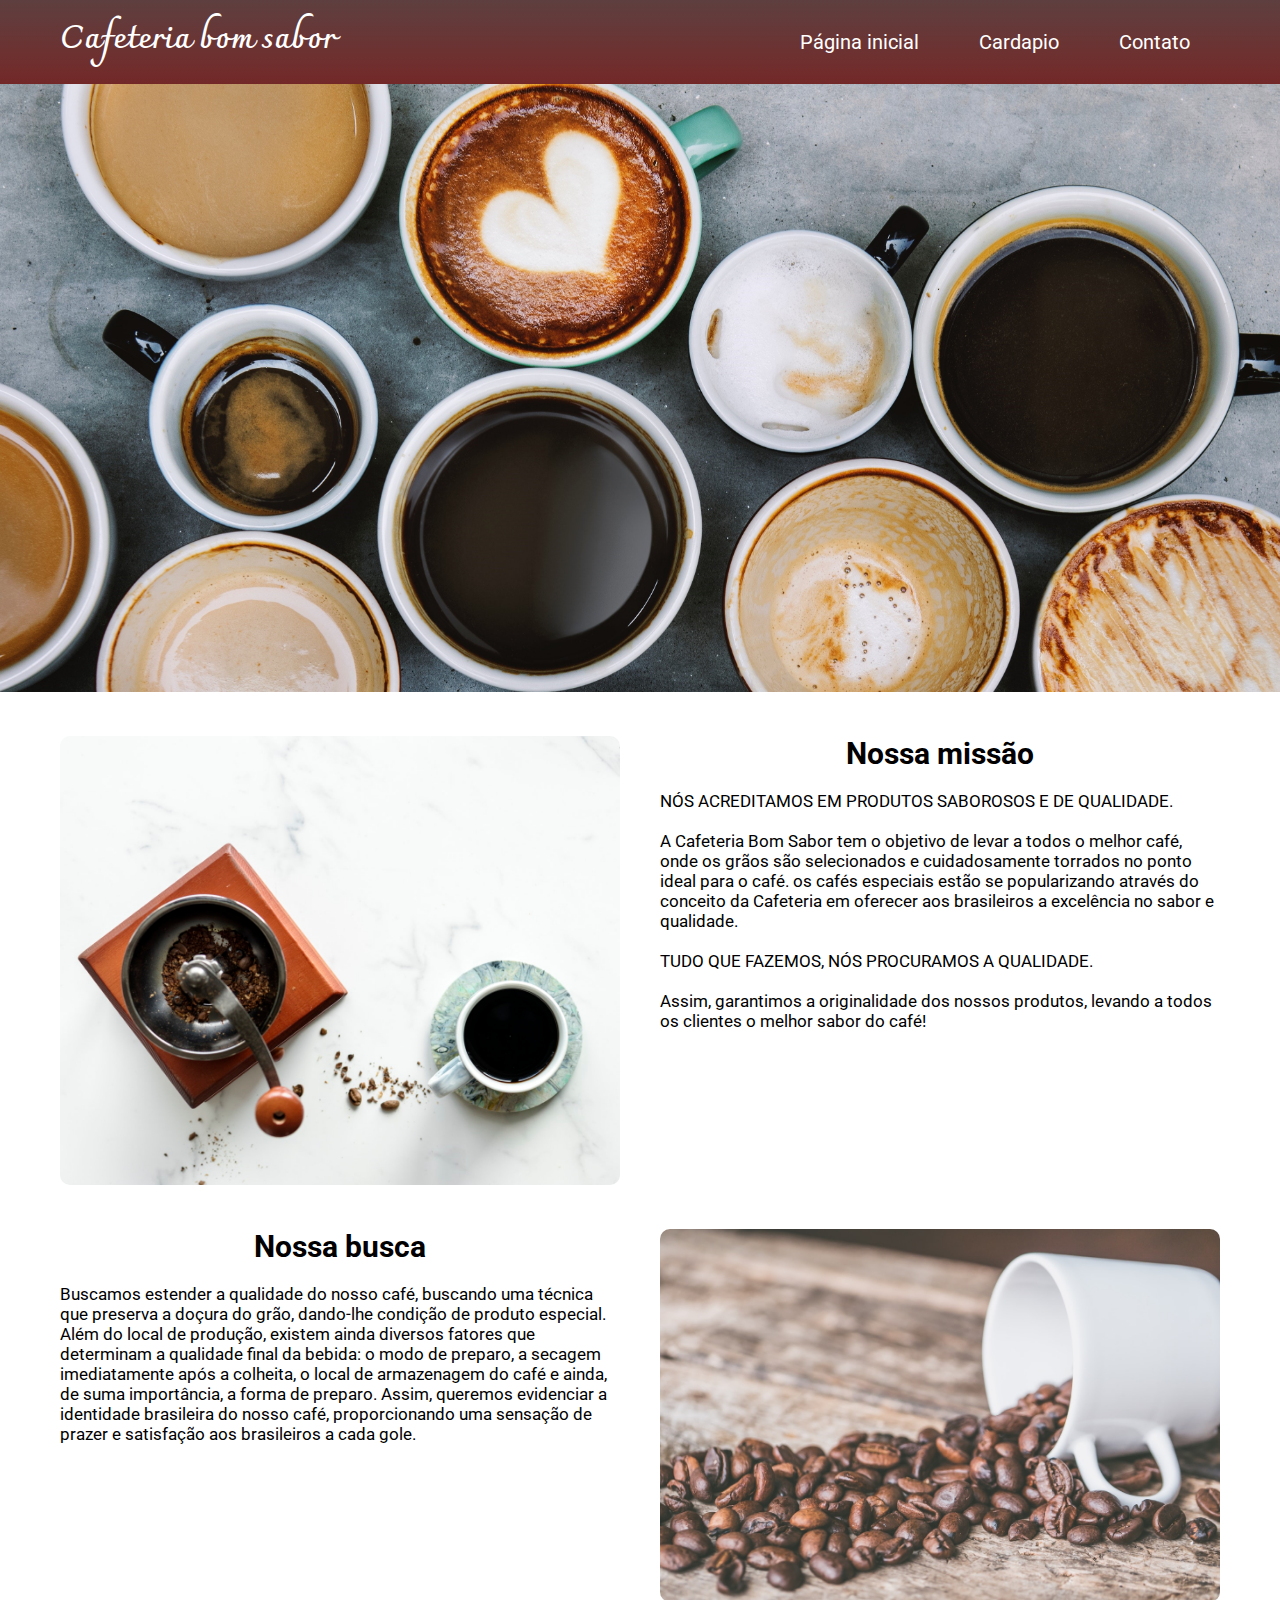
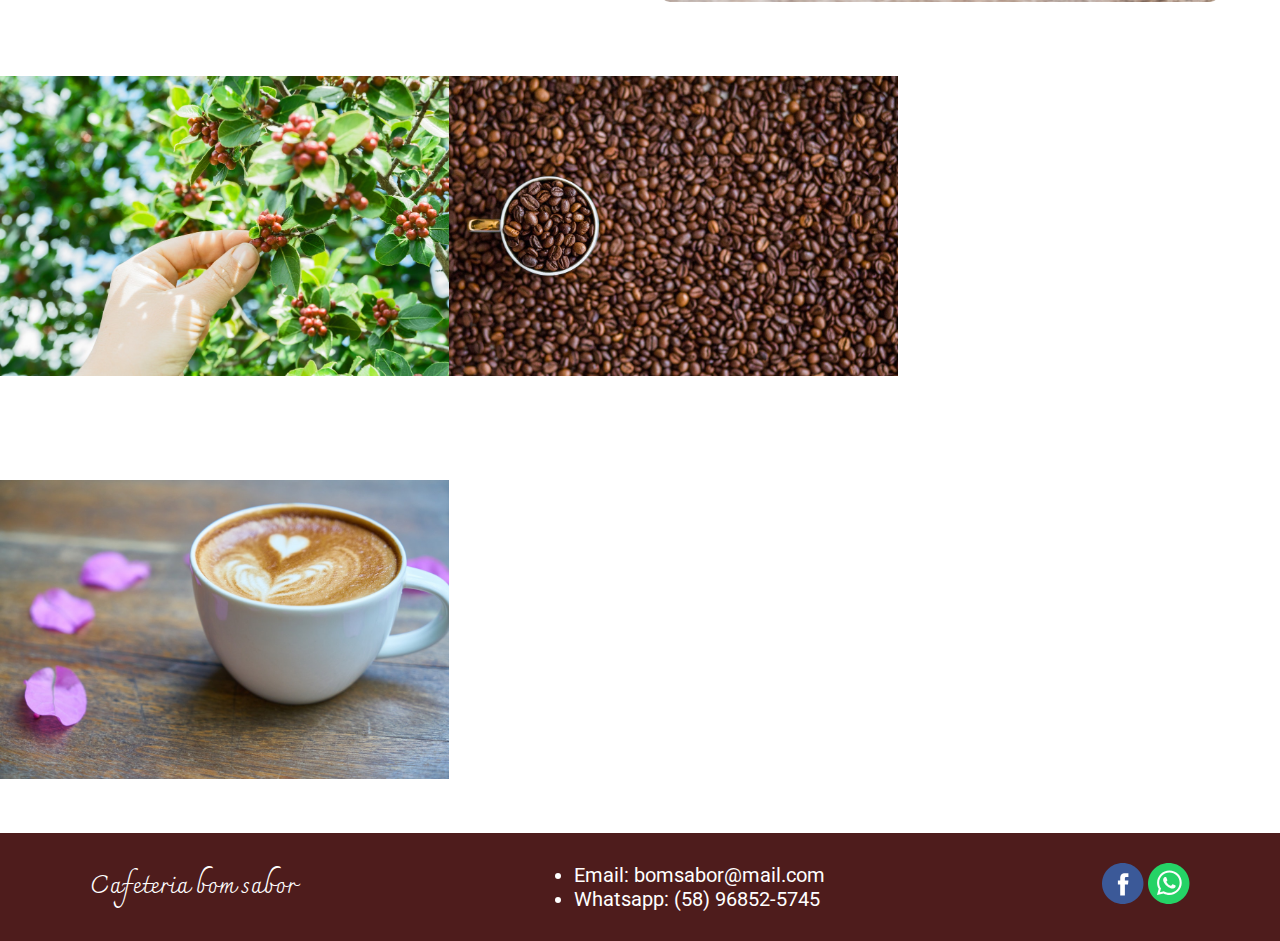
<file: index.html>
<!DOCTYPE html>
<html lang="pt-br">

<head>
    <meta charset="UTF-8">
    <title></title>

    <link rel="stylesheet" href="assets/css/cabecalho.css">
    <link rel="stylesheet" href="assets/css/conteudo.css">
    <link rel="stylesheet" href="assets/css/rodape.css">
    <link rel="stylesheet" href="assets/css/formulario.css">
    <link href="https://fonts.googleapis.com/css?family=Roboto|Slabo+27px" rel="stylesheet">
    <link href="https://fonts.googleapis.com/css?family=Charmonman" rel="stylesheet">


</head>

<body>

    <header>


        <div class="cabecalho">
            <div>
                
                <h1 class="titulo-site">Cafeteria bom sabor</h1>
            </div>
            
            <nav class="menu">
                   
                <div>
                    <ul>
                        <li>
                            <a class="menu-link" href="index.html"> Página inicial</a>
                        </li>
                        <li>
                            <a class="menu-link" href="cafe.html">Cardapio</a>
                        </li>
                        <li>
                            <a class="menu-link" href="contato.html">Contato</a>
                        </li>
                    </ul>
                </div>
            </nav>
        </div>

    
    </header>

    <main>

        <div>
            <img src="assets/imagens/arom.jpg" width="100%">
        </div>

        <div class="conteudo">

            <div class="box-conteudo">

                <div class="img">
                    <img class="img-sabores" src="assets/imagens/pexels-photo-1011338.jpeg">
                </div>


                <div class="img">
                    <h2 class="titulo">Nossa missão</h2>
                    <p class="texto-descricao">
                        <br>NÓS ACREDITAMOS EM PRODUTOS SABOROSOS E DE QUALIDADE.</br>
                        <br>A Cafeteria Bom Sabor tem o objetivo de levar a todos o melhor café, onde os grãos são selecionados
                        e cuidadosamente torrados no ponto ideal para o café. os cafés especiais estão se popularizando através
                        do conceito da Cafeteria em oferecer aos brasileiros a excelência no sabor e qualidade.</br>
                        <br> TUDO QUE FAZEMOS, NÓS PROCURAMOS A QUALIDADE. </br>
                        <br>Assim, garantimos a originalidade dos nossos produtos, levando a todos os clientes o melhor sabor
                        do café!</br>
                    </p>
                </div>

                <div class="img">
                    <h2 class="titulo">Nossa busca</h2>
                    <p class="texto-descricao">
                        <br>Buscamos estender a qualidade do nosso café, buscando uma técnica que preserva a doçura do grão, dando-lhe
                        condição de produto especial. Além do local de produção, existem ainda diversos fatores que determinam
                        a qualidade final da bebida: o modo de preparo, a secagem imediatamente após a colheita, o local
                        de armazenagem do café e ainda, de suma importância, a forma de preparo. Assim, queremos evidenciar
                        a identidade brasileira do nosso café, proporcionando uma sensação de prazer e satisfação aos brasileiros
                        a cada gole.</br>
                    </p>
                </div>

                <div class="img">
                    <img class="img-sabores" src="assets/imagens/pexels-photo-606545.jpeg" alt="muitas xícaras 
                    de café com vários tipos">
                </div>

            </div>
        </div>

        <div class="conteudo-p">

            <div class="lista-imagem">
                <img class="imagem-lista" src="assets/imagens/pexels-photo-92354 (1).jpeg" alt="uma mão 
                colhendo grãos de café direto do pé">
            </div>

            <div class="lista-imagem">
                <img class="imagem-lista" src="assets/imagens/pexels-photo.jpg" alt="uma xicara sob 
                milhares de grãos de café">
            </div>

            <div class="lista-imagem">
                <img class="imagem-lista" src="assets/imagens/pexels-photo-414716.jpeg" alt="uma xícara com café
                sob uma base de madeira e três petalas de flor ao lado">
            </div>

    </main>

    <footer class="rodape">

        <div class="cabecalho-rodape">
            <div>
                <p class="titulo-site-rodape">Cafeteria bom sabor<p>
            </div>

            <div>
                <ul  class="lista-informacao">
                    <li><p>Email: bomsabor@mail.com</p></li>
                    <li><p>Whatsapp: (58) 96852-5745</p></li>
                </ul>
            </div>

            <div>
                <img src="assets/imagens/facebook.svg" alt="">
                <img src="assets/imagens/whatsapp.svg" alt="">
            </div>
        </div>
    </footer>
</body>

</html>
</file>
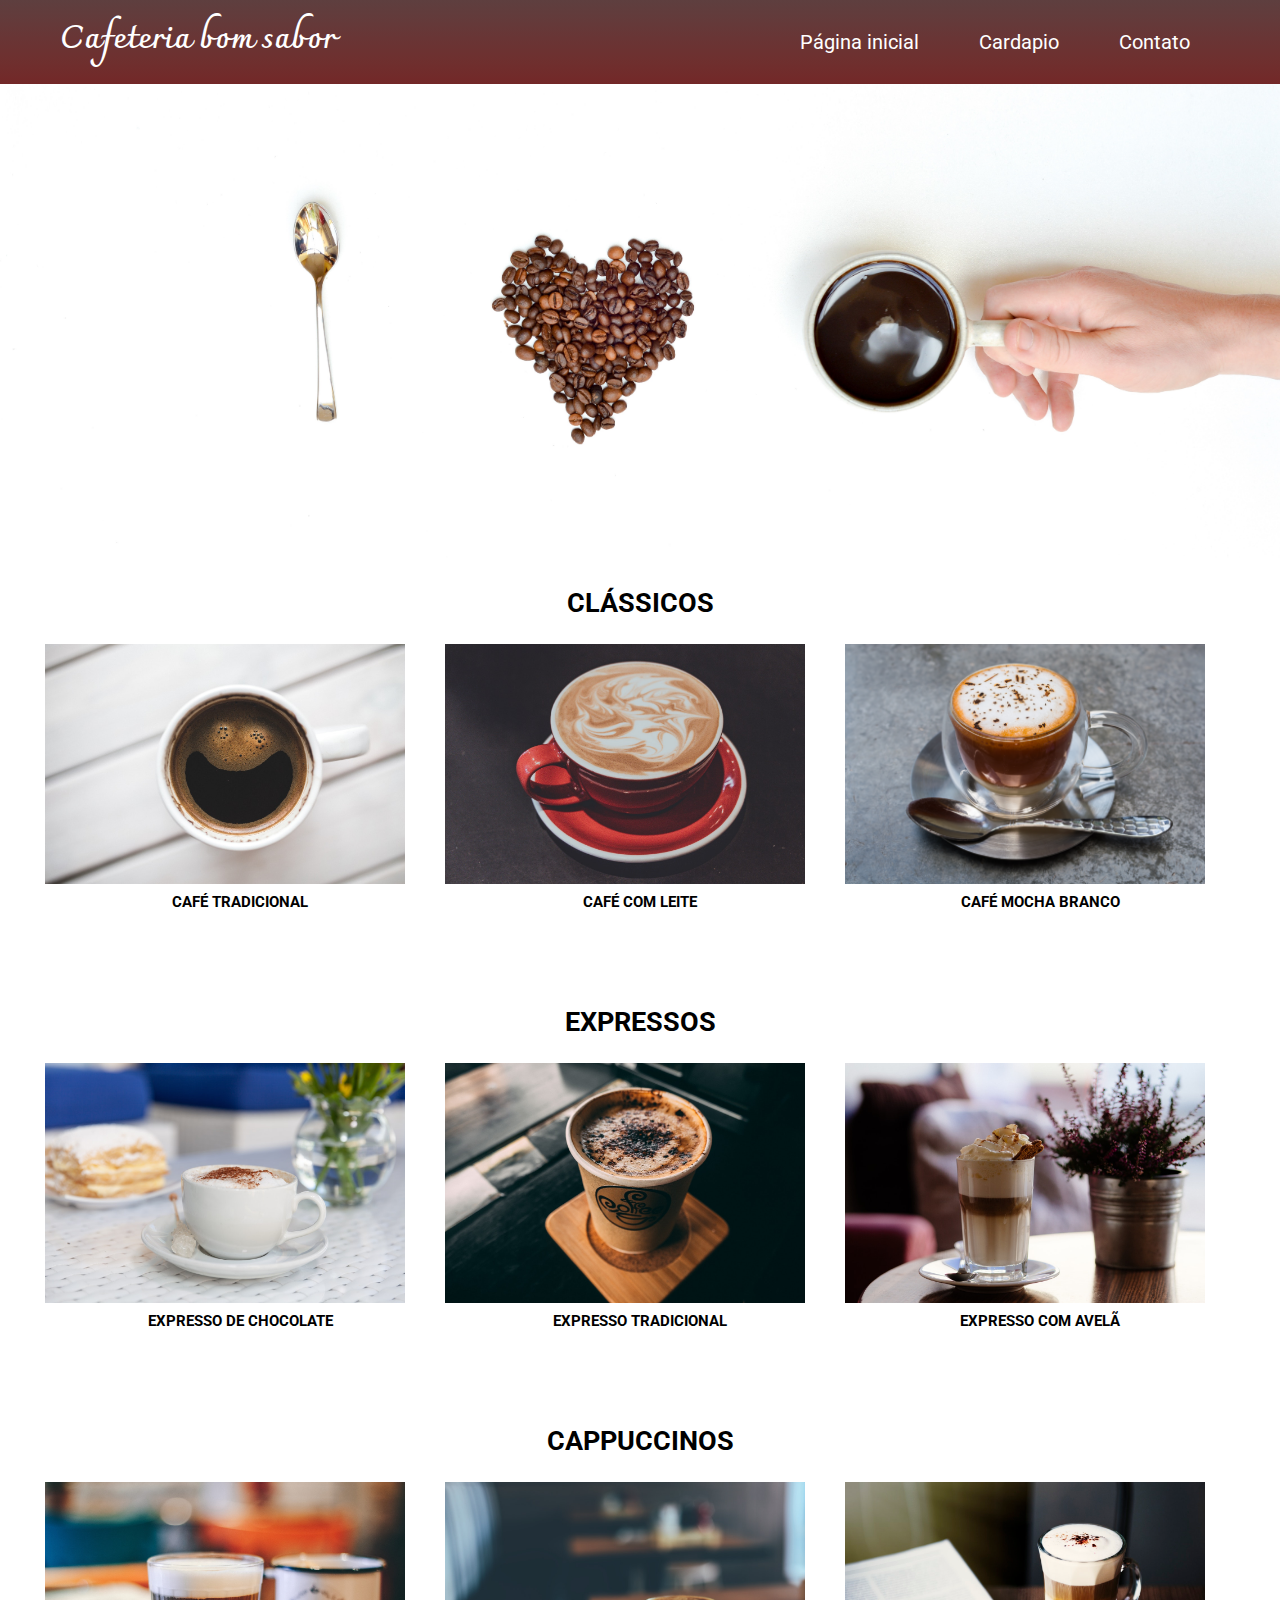
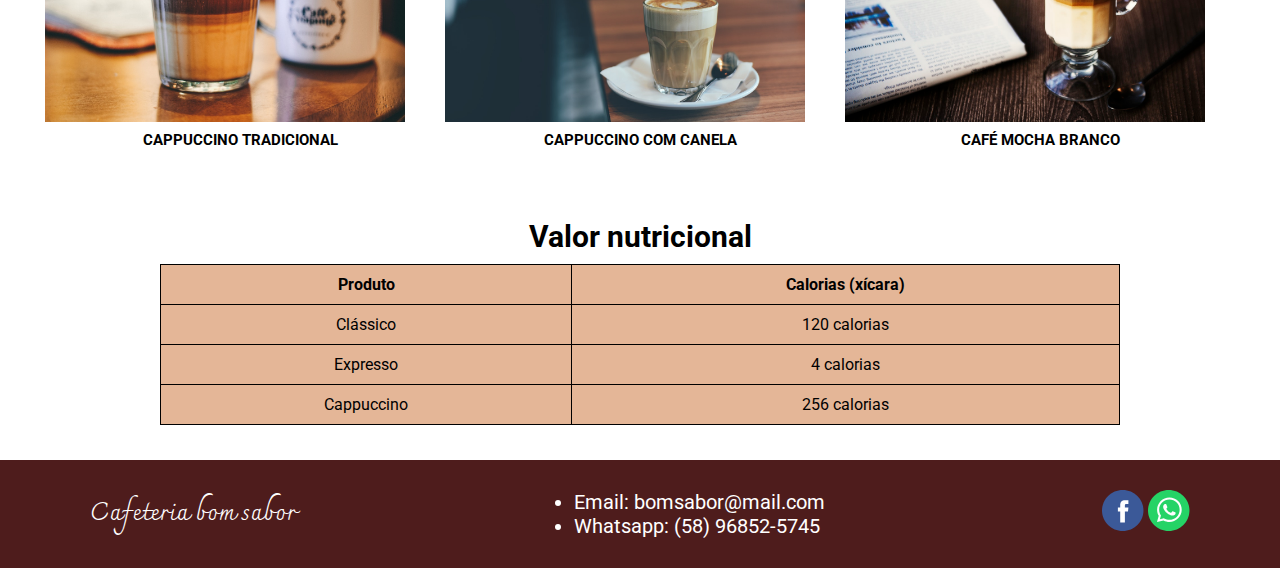
<file: cafe.html>
<!DOCTYPE html>
<html lang="pt-br">

<head>
    <meta charset="UTF-8">
    <title></title>

    <link rel="stylesheet" href="assets/css/cabecalho.css">
    <link rel="stylesheet" href="assets/css/conteudo.css">
    <link rel="stylesheet" href="assets/css/rodape.css">
    <link rel="stylesheet" href="assets/css/formulario.css">
    <link rel="stylesheet" href="assets/css/tabela.css">
    <link href="https://fonts.googleapis.com/css?family=Roboto|Slabo+27px" rel="stylesheet">
    <link href="https://fonts.googleapis.com/css?family=Charmonman" rel="stylesheet">

</head>

<body>

    <header>


        <div class="cabecalho">
            <div>

                <h1 class="titulo-site">Cafeteria bom sabor</h1>
            </div>

            <nav class="menu">
                <div>
                    <ul>
                        <li>
                            <a class="menu-link" href="index.html"> Página inicial</a>
                        </li>
                        <li>
                            <a class="menu-link" href="cafe.html">Cardapio</a>
                        </li>
                        <li>
                            <a class="menu-link" href="contato.html">Contato</a>
                        </li>
                    </ul>
                </div>
            </nav>
        </div>
    </header>

    <main>

        <div>
            <img src="assets/imagens/foto-capa-cafe.jpg" width="100%" alt="uma colher, grãos de café
            em forma de coração e uma xícara sendo segurada por uma mão.">
        </div>

        <div class="conteudo">


            <div>
                <h2 class="titulo-cardapio">CLÁSSICOS</h2>
            </div>


            <div class="conteudo-p">

                <div class="cardapio">
                    <img class="imagem-cardapio" src="assets/imagens/cafepreto.jpg" alt="uma xícara
                    com café preto tradicional">
                    <h2 class="nome-produto">CAFÉ TRADICIONAL</h2>
                </div>

                <div class="cardapio">
                    <img class="imagem-cardapio" src="assets/imagens/cafecomleite.jpeg" alt="uma xícara com 
                    café misturado ao leite">
                    <h2 class="nome-produto">CAFÉ COM LEITE</h2>
                </div>

                <div class="cardapio">
                    <img class="imagem-cardapio" src="assets/imagens/beverage-caffeine-cappuccino-162947.jpg" alt="uma xícara
                    em cima de um prato pequeno com uma colher">
                    <h2 class="nome-produto">CAFÉ MOCHA BRANCO</h2>
                </div>
            </div>


            <div>
                <h2 class="titulo-cardapio">EXPRESSOS</h2>
            </div>

            <div class="conteudo-p">
                <div class="cardapio">
                    <img class="imagem-cardapio" src="assets/imagens/expchocolate.jpeg" alt="xícara com cafe
                    e espuma ao lado de um vaso de flor e ao fundo um pedaço de bolo branco">
                    <h2 class="nome-produto">EXPRESSO DE CHOCOLATE</h2>

                </div>
                <div class="cardapio">
                    <img class="imagem-cardapio" src="assets/imagens/expresso.jpeg" alt="copo com café
                    e um poco de espuma com pó de chocolate em cima">
                    <h2 class="nome-produto">EXPRESSO TRADICIONAL</h2>

                </div>

                <div class="cardapio">
                    <img class="imagem-cardapio" src="assets/imagens/avela.jpeg" alt="um copo em cima de 
                    um prato pequeno com café dentro e muita espuma, e um biscoito em cima e ao lado  de
                    um vaso de flor">
                    <h2 class="nome-produto">EXPRESSO COM AVELÃ</h2>

                </div>
            </div>


            <div>
                <h2 class="titulo-cardapio">CAPPUCCINOS</h2>
            </div>

            <div class="conteudo-p">

                <div class="cardapio">
                    <img class="imagem-cardapio" src="assets/imagens/capptrad.jpeg" alt="um copo com 
                    cappuccino em trêm tons de cor, desde o caramelo, o marrom e o branco">
                    <h2 class="nome-produto">CAPPUCCINO TRADICIONAL</h2>
                </div>

                <div class="cardapio">
                    <img class="imagem-cardapio" src="assets/imagens/capuccytradi.jpeg" alt="copo  de cappuccino
                    sob uma mesa de madeira ">
                    <h2 class="nome-produto">CAPPUCCINO COM CANELA</h2>
                </div>

                <div class="cardapio">
                    <img class="imagem-cardapio" src="assets/imagens/CHOC.jpeg" alt="uma taça de cappuccino com uma colher e um jornal ao lado,
                    sob uma mesa">
                    <h2 class="nome-produto">CAFÉ MOCHA BRANCO</h2>
                </div>

            </div>

            <div>
                <h2 class="titulo">Valor nutricional</h2>
            </div>

            <div class="tabela-valor">
            <table class="tabela">
                <tr>
                    <th class="tituto-tab">Produto</th>
                    <th class="tituto-tab">Calorias (xícara)</th>

                </tr>
                <tr>
                    <td>Clássico</td>
                    <td>120 calorias</td>
                </tr>
                <tr>
                    <td>Expresso</td>
                    <td>4 calorias</td>
                </tr>
                <tr>
                    <td>Cappuccino</td>
                    <td>256 calorias</td>
                </tr>

            </table>
        </div>
        </div>

        </div>

        </div>

    </main>

    <footer class="rodape">
        <div class="cabecalho-rodape">
            <div>
                <p class="titulo-site-rodape">Cafeteria bom sabor
                    <p>
            </div>

            <div>
                <ul class="lista-informacao">
                    <li>
                        <p>Email: bomsabor@mail.com</p>
                    </li>
                    <li>
                        <p>Whatsapp: (58) 96852-5745</p>
                    </li>
                </ul>
            </div>

            <div>
                <img src="assets/imagens/facebook.svg" alt="">
                <img src="assets/imagens/whatsapp.svg" alt="">
            </div>
        </div>
    </footer>
</body>

</html>
</file>
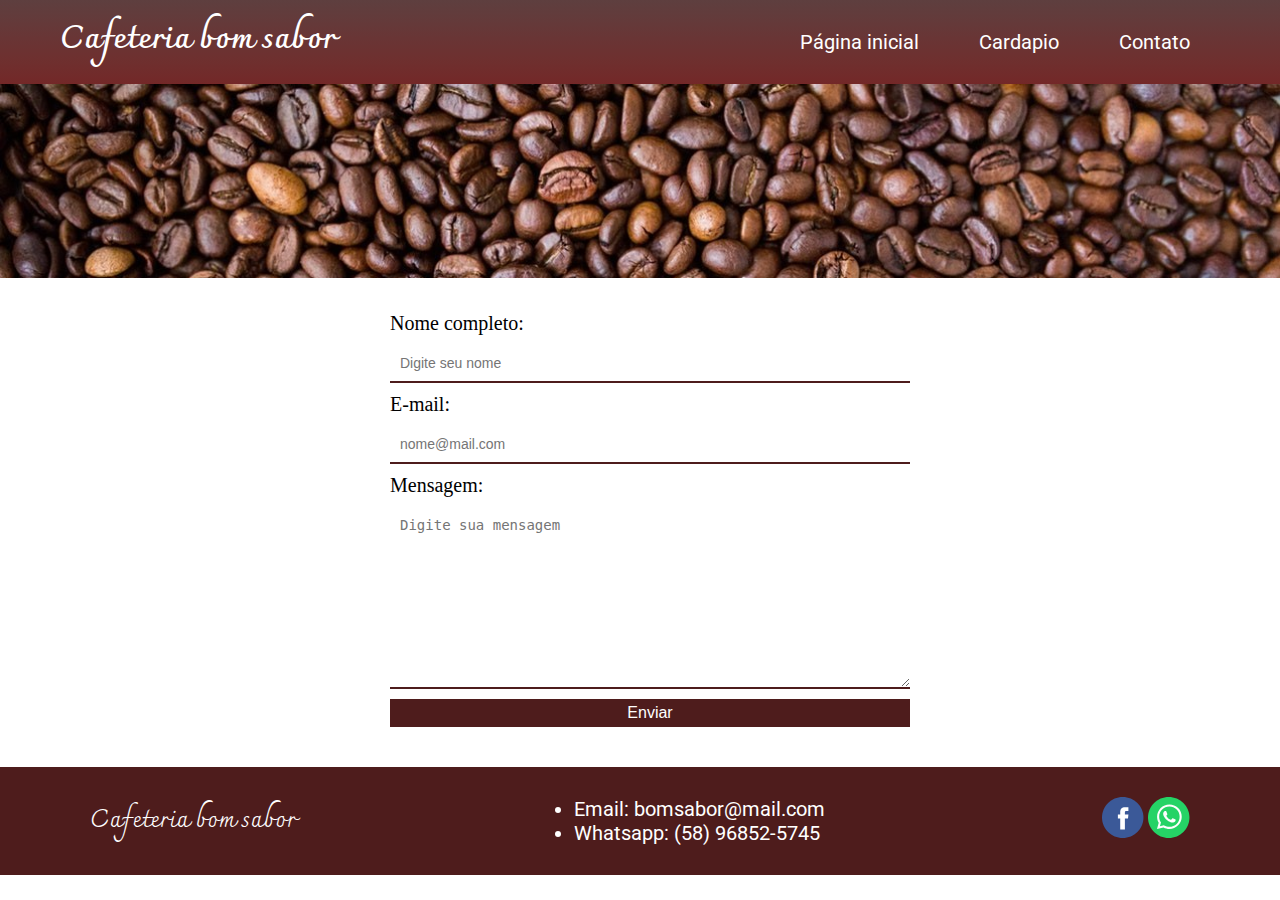
<file: contato.html>
<!DOCTYPE html>
<html lang="pt-br">

<head>
    <meta charset="UTF-8">
    <title></title>

    <link rel="stylesheet" href="assets/css/cabecalho.css">
    <link rel="stylesheet" href="assets/css/conteudo.css">
    <link rel="stylesheet" href="assets/css/rodape.css">
    <link rel="stylesheet" href="assets/css/formulario.css">
    <link href="https://fonts.googleapis.com/css?family=Roboto|Slabo+27px" rel="stylesheet">
    <link href="https://fonts.googleapis.com/css?family=Charmonman" rel="stylesheet">
</head>

<body>

    <header>


        <div class="cabecalho">
                <div>
                
                        <h1 class="titulo-site">Cafeteria bom sabor</h1>
                    </div>

            <nav class="menu">
                <div>
                    <ul>
                        <li>
                            <a class="menu-link" href="index.html"> Página inicial</a>
                        </li>
                        <li>
                            <a class="menu-link" href="cafe.html">Cardapio</a>
                        </li>
                        <li>
                            <a class="menu-link" href="contato.html">Contato</a>
                        </li>
                    </ul>
                </div>
            </nav>
        </div>
    </header>

    <main>

        <div>
            <img src="assets/imagens/pexels-photo (1).jpg" width="100%" alt="somente gãos de café">
        </div>

        <div class="conteudo">

            
                <form class="formulario">

                    <div>
                        <label class="texto-formulario" for="nome">Nome completo:</label>
                        <input class="texto" type="text" id="nome" placeholder="Digite seu nome">
                    </div>
                    <div>
                        <label class="texto-formulario" for="email">E-mail:</label>
                        <input class="texto" type="email" id="email" placeholder="nome@mail.com">
                    </div>
                    <div>
                        <label class="texto-formulario" for="mensagem">Mensagem:</label>
                        <textarea class="mensagem" id="mensagem" cols="30" rows="10" placeholder="Digite sua mensagem"></textarea>
                    </div>

                    <div>
                        <input class="botao" type="submit" value="Enviar">
                    </div>

                </form>
                    
                    
            </div>
        </div>
    </main>

    <footer class="rodape">

            <div class="cabecalho-rodape">
                <div>
                    <p class="titulo-site-rodape">Cafeteria bom sabor<p>
                </div>
    
                <div>
                    <ul  class="lista-informacao">
                        <li><p>Email: bomsabor@mail.com</p></li>
                        <li><p>Whatsapp: (58) 96852-5745</p></li>
                    </ul>
                </div>
    
                <div>
                    <img src="assets/imagens/facebook.svg" alt="">
                    <img src="assets/imagens/whatsapp.svg" alt="">
                </div>
            </div>
        </footer>
</body>

</html>
</file>
<file: assets/css/cabecalho.css>
*{
    margin: 0; padding: 0;
}

.titulo-site{
    color: white;
    font-size: 14;
    font-family: 'Charmonman', cursive;
    padding-top: 10px;

}

.cabecalho{
    background-image: linear-gradient(to bottom, #5e3f3f, #643a3a, #6a3434, #6f2f2e, #732828); display: flex;
    flex-direction: row;
    padding: 0px 60px;
    justify-content: space-between;

}

.menu{
background-image: linear-gradient(to bottom, #5e3f3f, #643a3a, #6a3434, #6f2f2e, #732828);
}

.menu > div > ul{
    list-style: none;
    display: flex;
}

.menu > div > ul > li{
    padding: 30px;
    padding-top: 30px;

}

.menu-link{
    color: white;
    text-decoration: none;
    font-size: 20px;
    font-family: 'Roboto', sans-serif;
}

.imagem-logo{
    padding-top: 10px;
    padding-bottom: 10px;
}
</file>
<file: assets/css/conteudo.css>
*{
    margin: 0; padding: 0;
}
.conteudo{
    /*width: 100%;
    height: auto;*/
    max-width: 1200px;
    margin: 0 auto;

}

.conteudo-titulo{
    display: flex;
    flex-direction: row;
    justify-content: center;
    align-items: center
}

.titulo{
    font-size: 30px;
    color: #000000;
    text-align: center;
    font-family: 'Roboto', sans-serif;
}

.texto-descricao{
    font-size: 17px;
    color: #000000;
    font-family: 'Roboto', sans-serif;
}

.box-conteudo{
    display: flex;
    flex-direction: row;
    padding-top: 20px;
    justify-content: flex-start;
    flex-wrap: wrap;
}
.img{
    box-sizing: border-box;
    width: 600px;
    padding: 20px;

}
.img-sabores{
    width: 100%;
    border-radius: 10px;

}

/* lista imagens*/
.conteudo-p{
    display: flex;
    flex-direction: row;
    justify-content:flex-start;
    flex-wrap: wrap;

    }
.lista-imagem{
    padding-top: 50px;
    width: 449px;
    padding-bottom: 50px;
}

.imagem-lista{
    width: 100%;
}

/*css cafe*/

.cardapio{
    width: 400px;
    padding-bottom: 70px;
}
.imagem-cardapio{
    width: 90%;
    padding: 5px;
}
.titulo-cardapio{
    padding-top: 25px;
    padding-bottom: 20px;
    font-size: 27px;
    text-align: center;
    font-family: 'Roboto', sans-serif;
}
.nome-produto{
    font-family: 'Roboto', sans-serif;
    font-size: 15px;
    text-align: center;
}
</file>
<file: assets/css/rodape.css>
.rodape{
    background: #4e1c1c;
    padding: 30px;
}

.lista-informacao{
    color: white;
    font-size: 20px;
    font-family: 'Roboto', sans-serif;
}

.titulo-site-rodape{
    color: white;
    font-size: 25px;
    font-family: 'Charmonman', cursive;

}

.cabecalho-rodape{
    background: #4e1c1c;
    display: flex;
    flex-direction: row;
    padding: 0px 60px;
    justify-content: space-between;

}
</file>
<file: assets/css/formulario.css>
.formulario{
    display: flex;
    flex-wrap: wrap;
    max-width: 600px;
    margin: 20px;
    margin-left: 350px;
}

.texto-formulario{
    color: #000;
    font-size: 20px;
    display: block;
    padding: 10px 0px;
}

.texto{
    display: block;
    padding: 10px;
    width: 500px;
    color: #000000;
    font-size: 14px;
    border: none;
    border-bottom: 2px #4e1c1c solid;

}

.mensagem{
    padding: 10px;
    display: block;
    color: #000000;
    font-size: 14px;
    border: none;
    width: 500px;
    border-bottom: 2px #4e1c1c solid;
}


.botao{
    color: white;
    margin-top: 10px;
    margin-bottom: 20px;
    background-color:  #4e1c1c;
    border: none;
    font-size:16px;
    padding-top: 5px;
    padding-bottom: 5px;
    display: flex;
    justify-content: center;
    width: 520px;
}
</file>
<file: assets/css/tabela.css>
.tabela{
    border: 1px #000 solid;
    border-collapse: collapse;
    margin: 10px auto;
    width: 80%;
}



.tabela-valor{
    padding-bottom: 25px;
}
.tabela th, .tabela td {
    color: black;   
    background: #e0aa86dc;
    font-family: 'Roboto','sans-serif';
    border: 1px black solid;
    padding: 10px;
    text-align: center;
}
</file>
